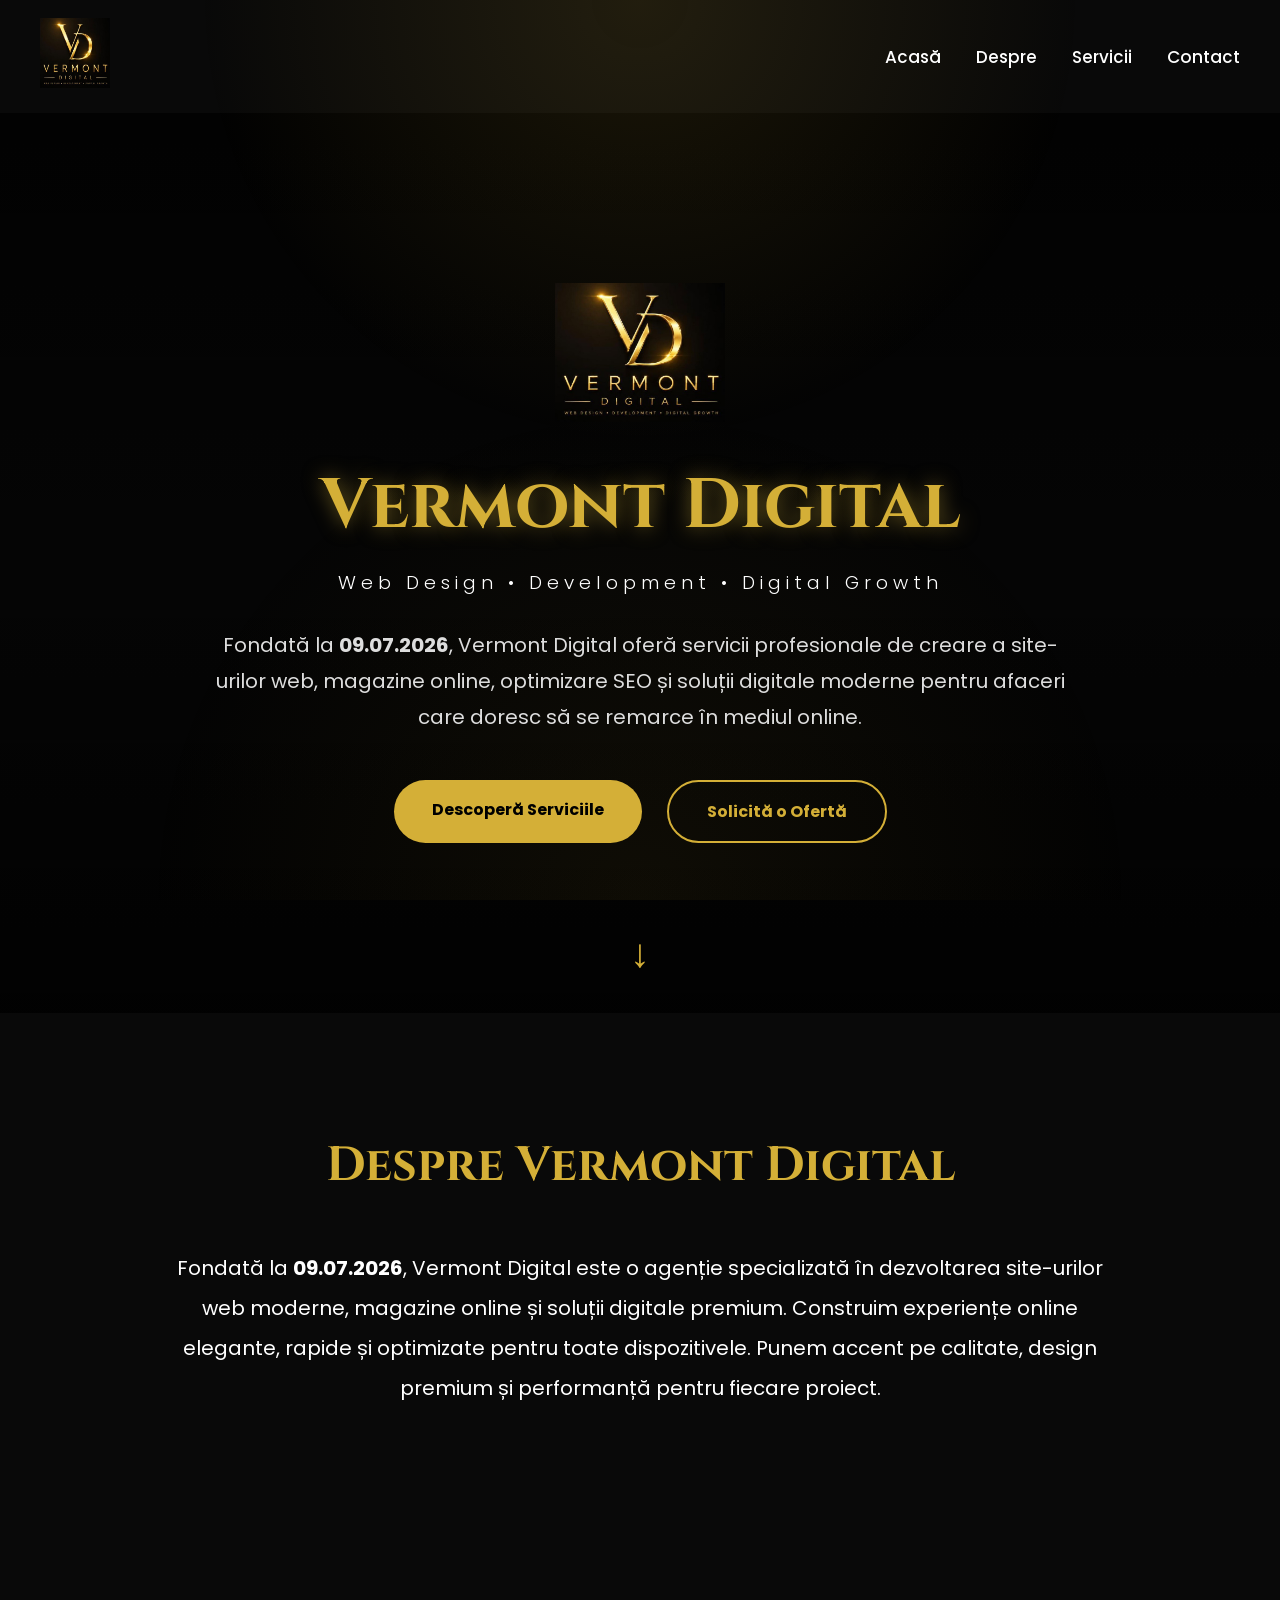
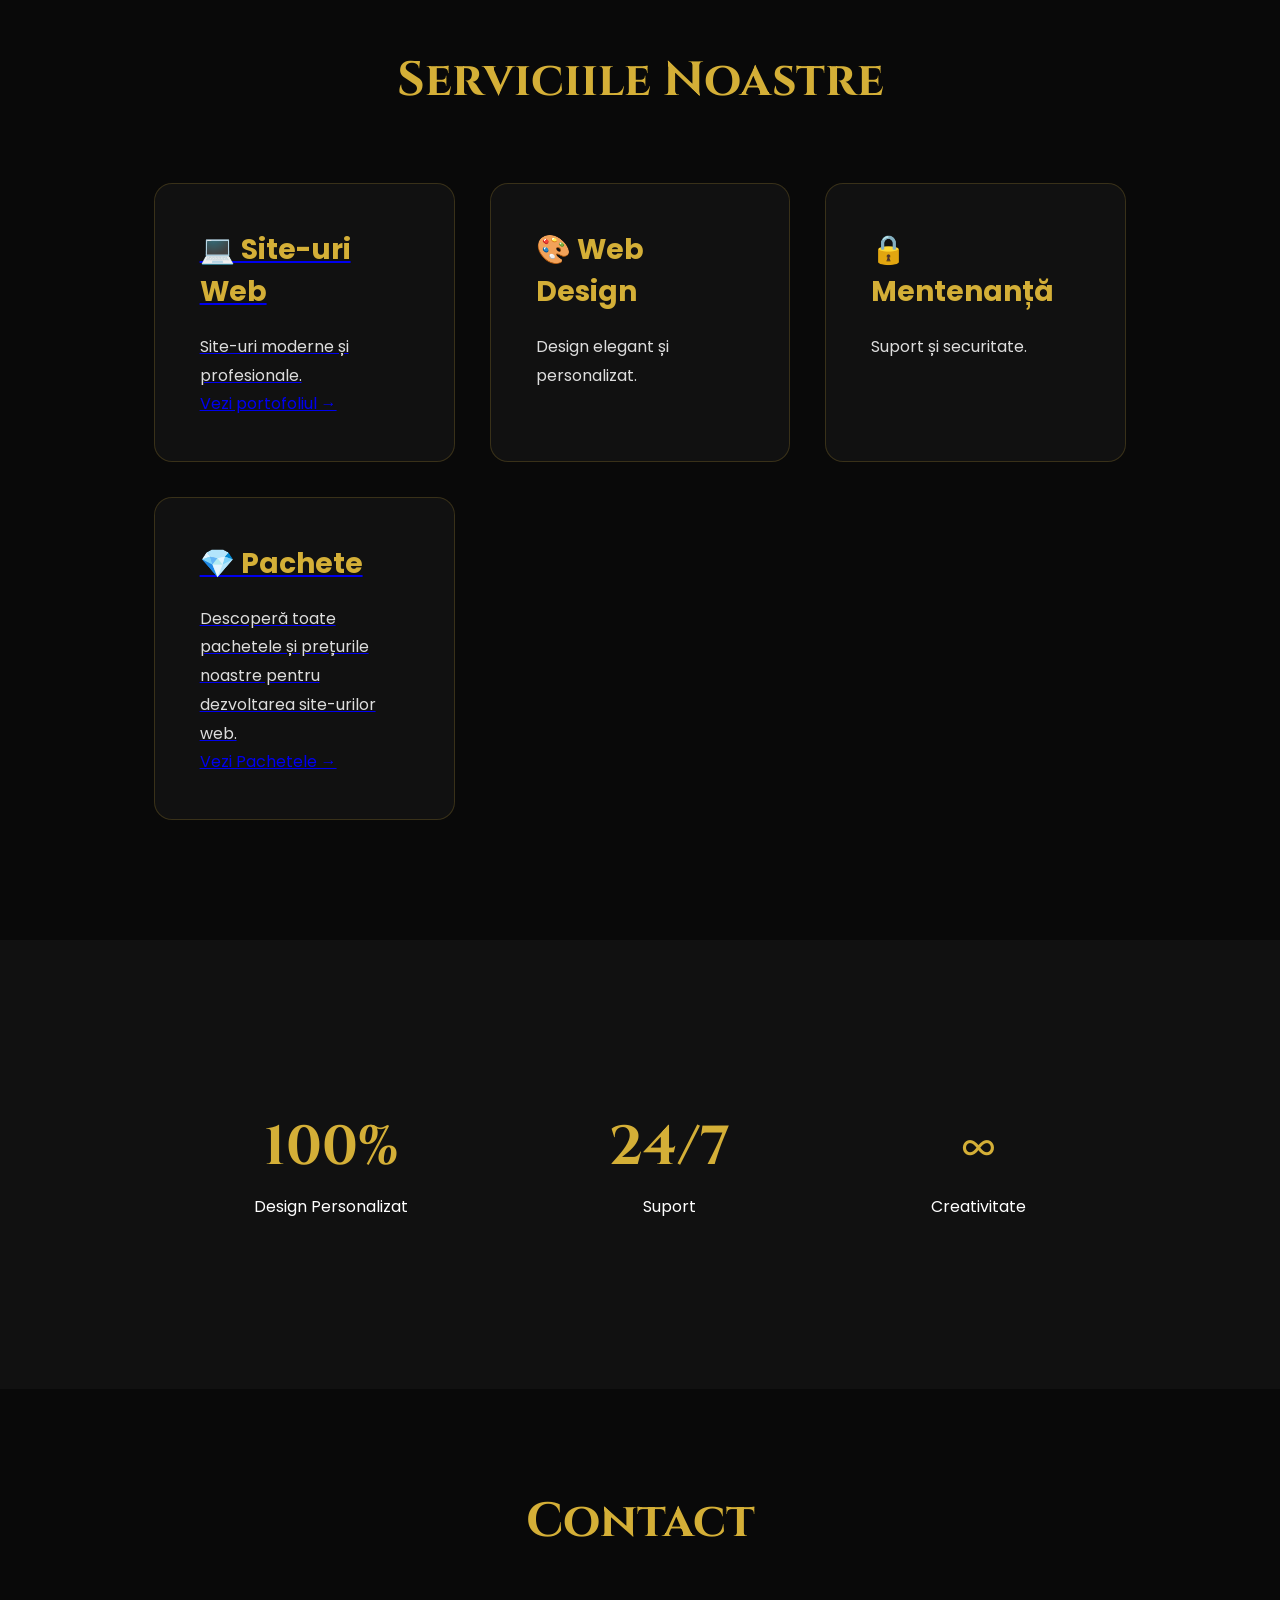
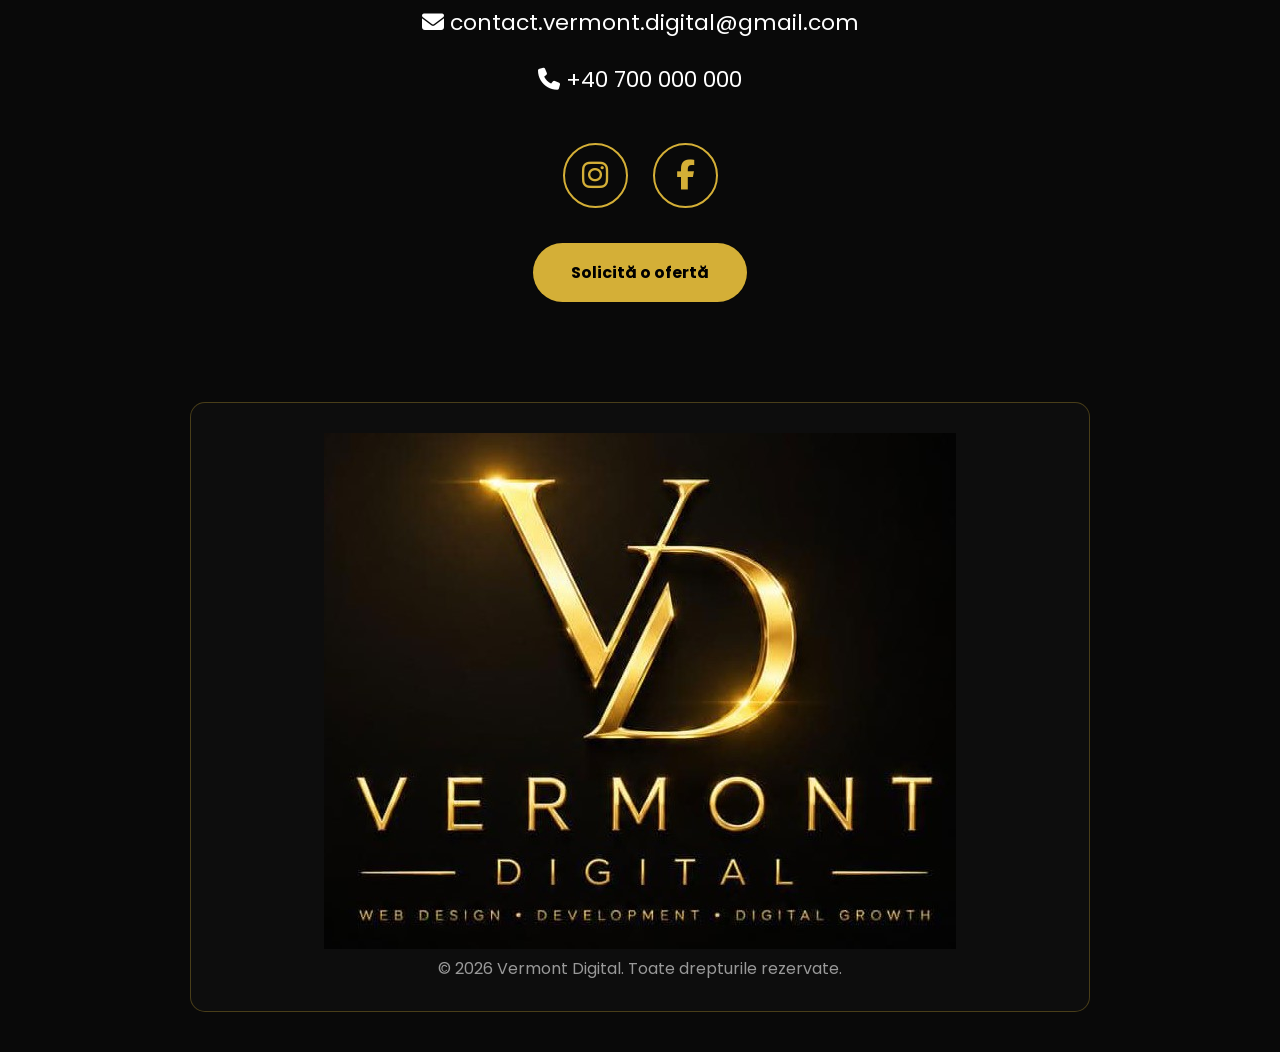
<file: index.html>
<!DOCTYPE html>
<html lang="ro">
<head>
    <meta charset="UTF-8">
   <meta name="viewport" content="width=device-width, initial-scale=1.0, maximum-scale=1.0, user-scalable=no">

    <title>Vermont Digital</title>

    <link rel="stylesheet" href="style.css">

    <link href="https://fonts.googleapis.com/css2?family=Cinzel:wght@400;700&family=Poppins:wght@300;400;500;600;700&display=swap" rel="stylesheet">

    <script src="https://unpkg.com/aos@2.3.4/dist/aos.js"></script>
    <link rel="stylesheet" href="https://unpkg.com/aos@2.3.4/dist/aos.css">
</head>

<body>

<div id="particles"></div>

<head>

<nav class="navbar">

        <a href="#home" class="logo">
            <img src="logo.png" alt="Vermont Digital">
        </a>

        <ul class="nav-links">

            <li><a href="#home">Acasă</a></li>
            <li><a href="#about">Despre</a></li>
            <li><a href="#services">Servicii</a></li>
            <li><a href="#contact">Contact</a></li>

        </ul>

    </nav>

    <meta charset="UTF-8">
    <meta name="viewport" content="width=device-width, initial-scale=1.0">

    <title>Vermont Digital</title>

    <link rel="stylesheet" href="style.css">

    <!-- Font Awesome -->
    <link rel="stylesheet" href="https://cdnjs.cloudflare.com/ajax/libs/font-awesome/6.5.2/css/all.min.css">

    <link href="https://fonts.googleapis.com/css2?family=Cinzel:wght@400;700&family=Poppins:wght@300;400;500;600;700&display=swap" rel="stylesheet">

    <script src="https://unpkg.com/aos@2.3.4/dist/aos.js"></script>
    <link rel="stylesheet" href="https://unpkg.com/aos@2.3.4/dist/aos.css">
</head>

<section id="home">

    <video autoplay muted loop playsinline id="bg-video">
        <source src="video.mp4" type="video/mp4">
    </video>

    <div class="overlay"></div>

    <div class="hero">

        <img src="logo.png" class="hero-logo" alt="Vermont Digital" data-aos="zoom-in">

        <h1 data-aos="fade-up">
            Vermont Digital
        </h1>

        <h3 data-aos="fade-up" data-aos-delay="200">
            Web Design • Development • Digital Growth
        </h3>

        <p data-aos="fade-up" data-aos-delay="400">
            Fondată la <strong>09.07.2026</strong>, Vermont Digital oferă servicii profesionale de creare a site-urilor web, magazine online, optimizare SEO și soluții digitale moderne pentru afaceri care doresc să se remarce în mediul online.
        </p>

        <div class="buttons">

            <a href="#services" class="btn">
                Descoperă Serviciile
            </a>

            <a href="#contact" class="btn2">
                Solicită o Ofertă
            </a>

        </div>

    </div>

    <div class="scroll-down">
        ↓
    </div>

</section>

<section id="about">

<div class="container">

<h2 data-aos="fade-up">
Despre Vermont Digital
</h2>

<p data-aos="fade-up">

Fondată la <strong>09.07.2026</strong>, Vermont Digital este o agenție specializată în dezvoltarea site-urilor web moderne, magazine online și soluții digitale premium.

Construim experiențe online elegante, rapide și optimizate pentru toate dispozitivele.

Punem accent pe calitate, design premium și performanță pentru fiecare proiect.

</p>

</div>

</section>

<section id="services">

<h2 data-aos="zoom-in">
Serviciile Noastre
</h2>

<div class="cards">

<a href="portofoliu.html" class="card-link">

<div class="card" data-aos="fade-up">

<h3>💻 Site-uri Web</h3>

<p>Site-uri moderne și profesionale.</p>

<span>Vezi portofoliul →</span>

</div>

</a>

<div class="card" data-aos="fade-up" data-aos-delay="400">
<h3>🎨 Web Design</h3>
<p>Design elegant și personalizat.</p>
</div>

<div class="card" data-aos="fade-up" data-aos-delay="500">
<h3>🔒 Mentenanță</h3>
<p>Suport și securitate.</p>
</div>

<a href="pachete.html" class="card-link">

    <div class="card" data-aos="fade-up" data-aos-delay="600">

        <h3>💎 Pachete</h3>

        <p>
            Descoperă toate pachetele și prețurile noastre pentru dezvoltarea site-urilor web.
        </p>

        <span>Vezi Pachetele →</span>

    </div>

</a>

</section>

<section class="stats">

    <div class="stat">
        <h2>100%</h2>
        <p>Design Personalizat</p>
    </div>

    <div class="stat">
        <h2>24/7</h2>
        <p>Suport</p>
    </div>

    <div class="stat">
        <h2>∞</h2>
        <p>Creativitate</p>
    </div>

</section>

<section id="contact">

    <h2>Contact</h2>

    <p><i class="fa-solid fa-envelope"></i> contact.vermont.digital@gmail.com</p>

    <p><i class="fa-solid fa-phone"></i> +40 700 000 000</p>

    <div class="social-icons">

        <a href="https://www.instagram.com/vermont_digital?igsh=ejN0bzk2dHYweHNy" target="_blank">
            <i class="fa-brands fa-instagram"></i>
        </a>

        <a href="https://www.facebook.com/share/18FpdU25qK/?mibextid=wwXIfr" target="_blank">
            <i class="fa-brands fa-facebook-f"></i>
        </a>

    </div>

    <a href="#" class="btn" onclick="openForm()">
    Solicită o ofertă
</a>

<!-- POPUP OFERTĂ -->

<div id="offerPopup" class="popup">

<div class="popup-content">

<span class="close" onclick="closeForm()">&times;</span>

<h2>💎 Cerere Ofertă</h2>

<form action="https://api.web3forms.com/submit" method="POST">

<input type="hidden" name="access_key" value="bb508c9a-2529-486e-9f59-6218f90ca793">

<input type="hidden" name="subject" value="Cerere nouă - Vermont Digital">

<input type="text" name="Nume și Prenume" placeholder="Nume și Prenume" required>

<input type="tel" name="Telefon" placeholder="Telefon" required>

<input type="email" name="Email" placeholder="Email" required>

<select name="Tip Site" required>

<option value="">Ce tip de site dorești?</option>

<option>Site de prezentare</option>

<option>Magazin Online</option>

<option>Restaurant</option>

<option>Cabinet Medical</option>

<option>Portofoliu</option>

<option>Altul</option>

</select>

<textarea name="Detalii" placeholder="Alte detalii despre proiect"></textarea>

<select name="Logo">

<option>Ai deja un logo?</option>

<option>Da</option>

<option>Nu</option>

</select>

<select name="Domeniu">

<option>Ai deja un domeniu și găzduire?</option>

<option>Da</option>

<option>Nu</option>

<option>Nu știu</option>

</select>

<input type="text" name="Culori" placeholder="Ce culori preferi?">

<input type="url" name="Exemple" placeholder="Link către site-uri care îți plac">

<textarea name="Alte informații" placeholder="Alte detalii..."></textarea>

<button type="submit" class="btn">
Trimite Cererea
</button>

</form>

</div>

</section>

<footer>

    <img src="logo.png" class="footer-logo" alt="Vermont Digital">

    <p>© 2026 Vermont Digital. Toate drepturile rezervate.</p>

</footer>

<script>
AOS.init({
    duration:1200,
    once:true
});
</script>

<script src="script.js"></script>

</body>
</html>
</file>
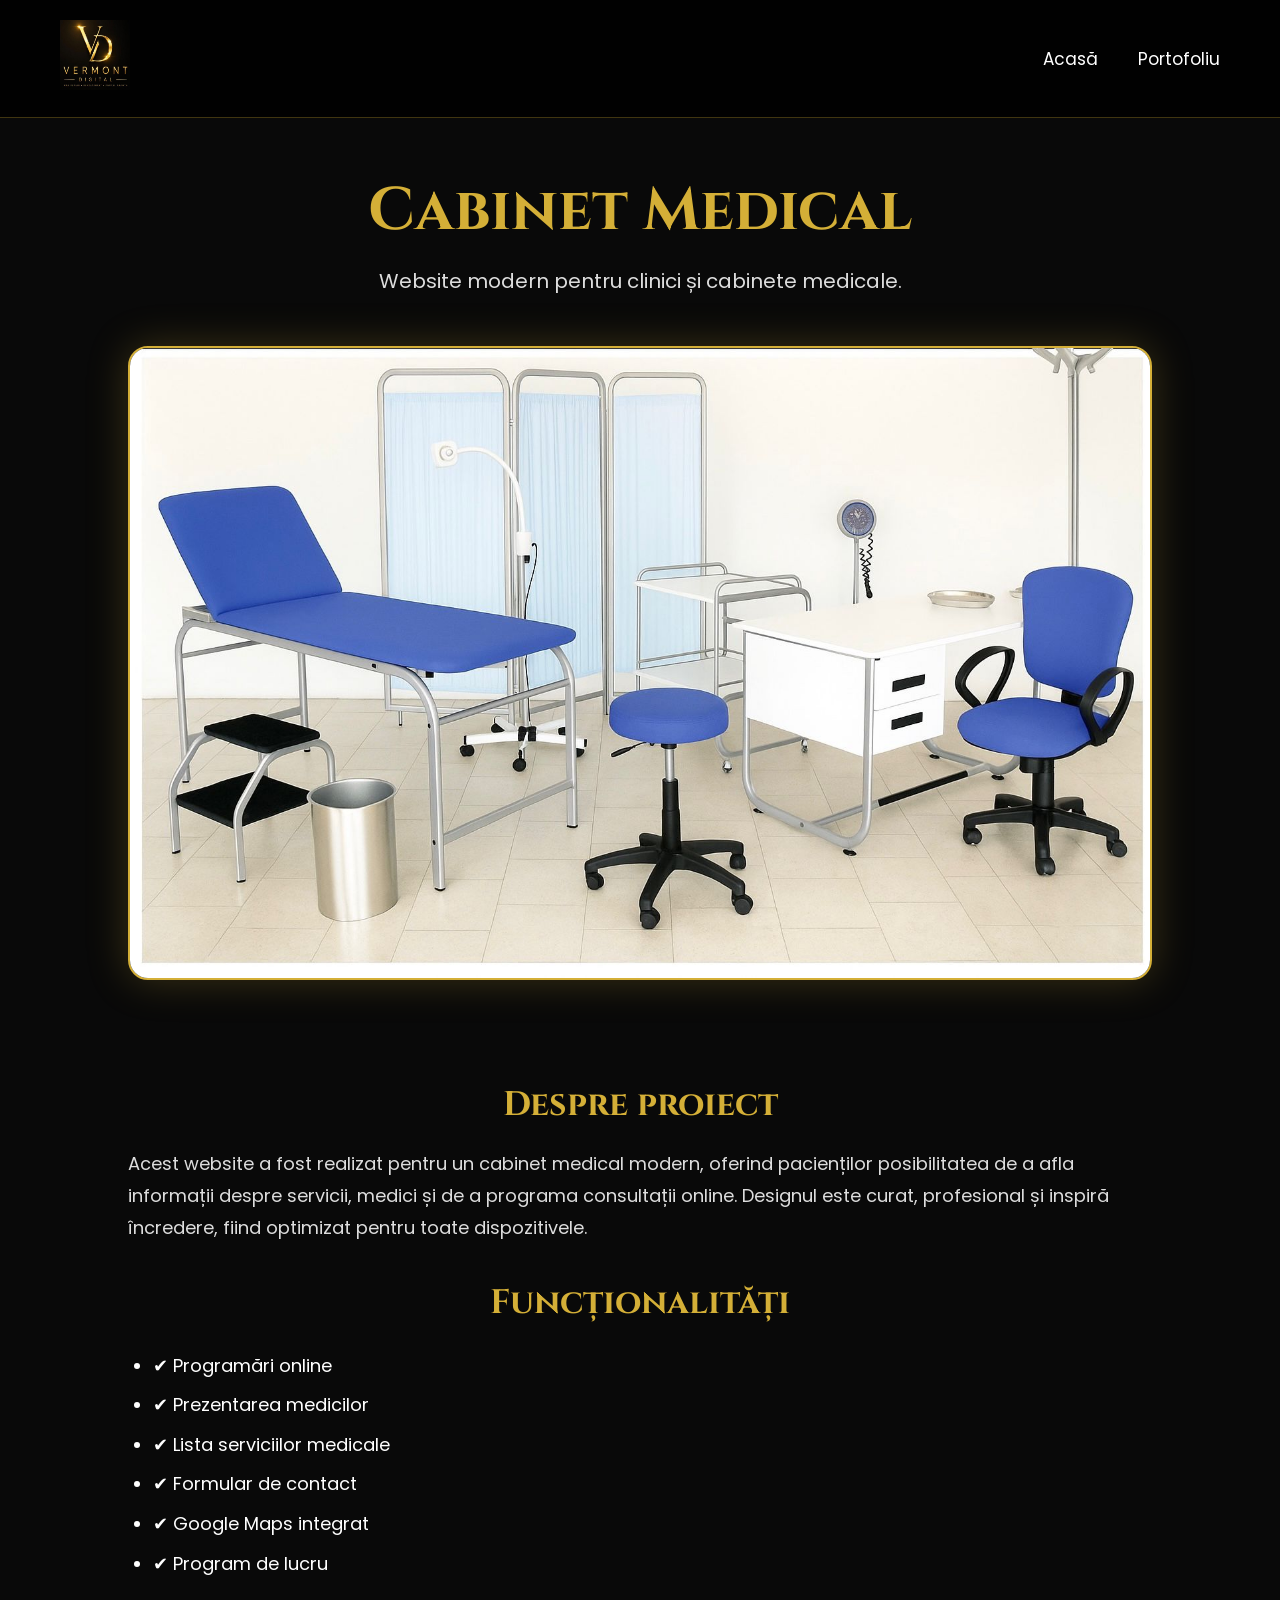
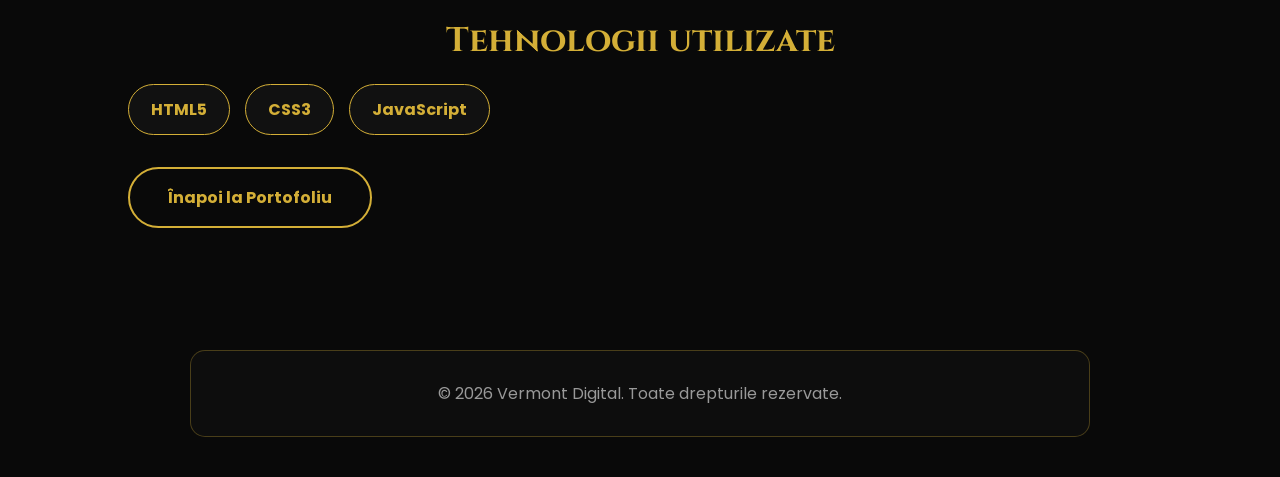
<file: cabinet-medical.html>
<!DOCTYPE html>
<html lang="ro">

<head>

<meta charset="UTF-8">
<meta name="viewport" content="width=device-width, initial-scale=1.0">

<title>Cabinet Medical | Vermont Digital</title>

<link rel="stylesheet" href="style.css">

<link href="https://fonts.googleapis.com/css2?family=Cinzel:wght@400;700&family=Poppins:wght@300;400;600&display=swap" rel="stylesheet">

</head>

<body>

<header>

<nav>

<div class="logo">
<img src="logo.png" alt="Logo">
</div>

<ul>
<li><a href="index.html">Acasă</a></li>
<li><a href="portofoliu.html">Portofoliu</a></li>
</ul>

</nav>

</header>

<section class="project-page">

<div class="project-container">

<h1>Cabinet Medical</h1>

<p class="subtitle">
Website modern pentru clinici și cabinete medicale.
</p>

<img src="site3.png" class="project-image" alt="Cabinet Medical">

<div class="project-info">

<h2>Despre proiect</h2>

<p>

Acest website a fost realizat pentru un cabinet medical modern, oferind pacienților posibilitatea de a afla informații despre servicii, medici și de a programa consultații online.

Designul este curat, profesional și inspiră încredere, fiind optimizat pentru toate dispozitivele.

</p>

<h2>Funcționalități</h2>

<ul>

<li>✔ Programări online</li>

<li>✔ Prezentarea medicilor</li>

<li>✔ Lista serviciilor medicale</li>

<li>✔ Formular de contact</li>

<li>✔ Google Maps integrat</li>

<li>✔ Program de lucru</li>

</ul>

<h2>Tehnologii utilizate</h2>

<div class="tech">

<span>HTML5</span>

<span>CSS3</span>

<span>JavaScript</span>

</div>

<br><br>

<a href="portofoliu.html" class="btn2">
Înapoi la Portofoliu
</a>

</div>

</div>

</section>

<footer>

<p>© 2026 Vermont Digital. Toate drepturile rezervate.</p>

</footer>

</body>

</html>
</file>
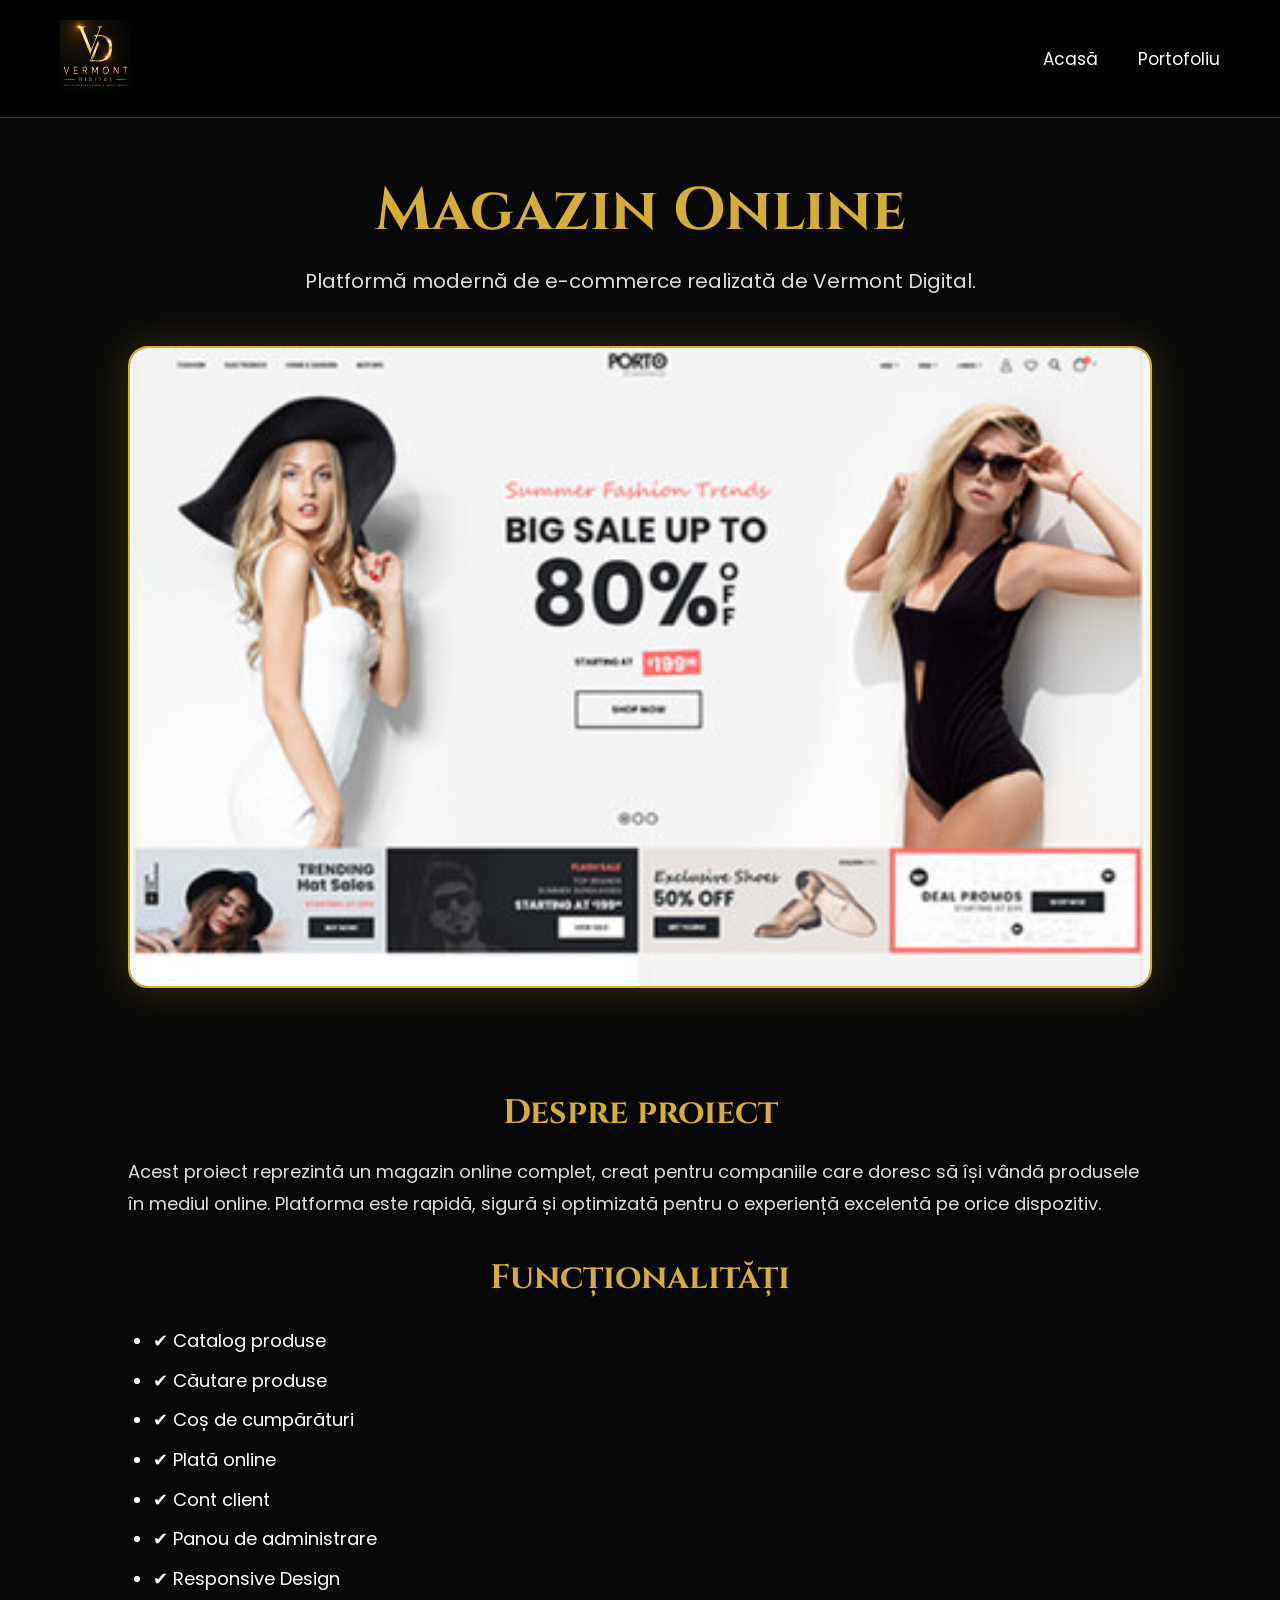
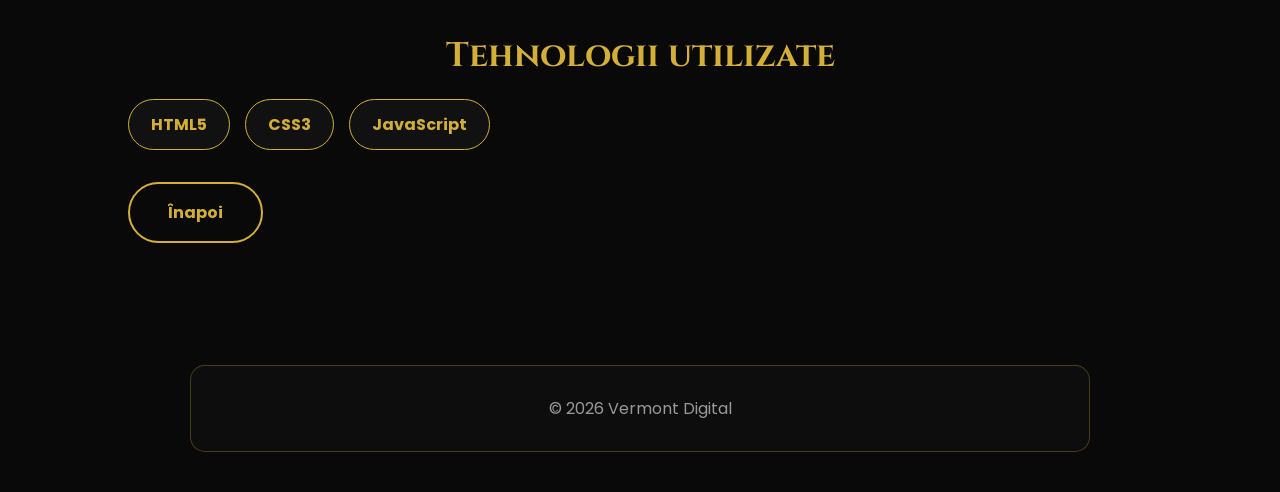
<file: magazin-online.html>
<!DOCTYPE html>
<html lang="ro">

<head>

<meta charset="UTF-8">
<meta name="viewport" content="width=device-width, initial-scale=1.0">

<title>Magazin Online | Vermont Digital</title>

<link rel="stylesheet" href="style.css">

<link href="https://fonts.googleapis.com/css2?family=Cinzel:wght@400;700&family=Poppins:wght@300;400;600&display=swap" rel="stylesheet">

</head>

<body>

<header>

<nav>

<div class="logo">
<img src="logo.png" alt="Logo">
</div>

<ul>
<li><a href="index.html">Acasă</a></li>
<li><a href="portofoliu.html">Portofoliu</a></li>
</ul>

</nav>

</header>

<section class="project-page">

<div class="project-container">

<h1>Magazin Online</h1>

<p class="subtitle">
Platformă modernă de e-commerce realizată de Vermont Digital.
</p>

<img src="site2.png" class="project-image">

<div class="project-info">

<h2>Despre proiect</h2>

<p>

Acest proiect reprezintă un magazin online complet, creat pentru companiile care doresc să își vândă produsele în mediul online.

Platforma este rapidă, sigură și optimizată pentru o experiență excelentă pe orice dispozitiv.

</p>

<h2>Funcționalități</h2>

<ul>

<li>✔ Catalog produse</li>

<li>✔ Căutare produse</li>

<li>✔ Coș de cumpărături</li>

<li>✔ Plată online</li>

<li>✔ Cont client</li>

<li>✔ Panou de administrare</li>

<li>✔ Responsive Design</li>

</ul>

<h2>Tehnologii utilizate</h2>

<div class="tech">

<span>HTML5</span>

<span>CSS3</span>

<span>JavaScript</span>

</div>

<br><br>
  
<a href="portofoliu.html" class="btn2">
Înapoi
</a>

</div>

</div>

</section>

<footer>

<p>© 2026 Vermont Digital</p>

</footer>

</body>

</html>
</file>
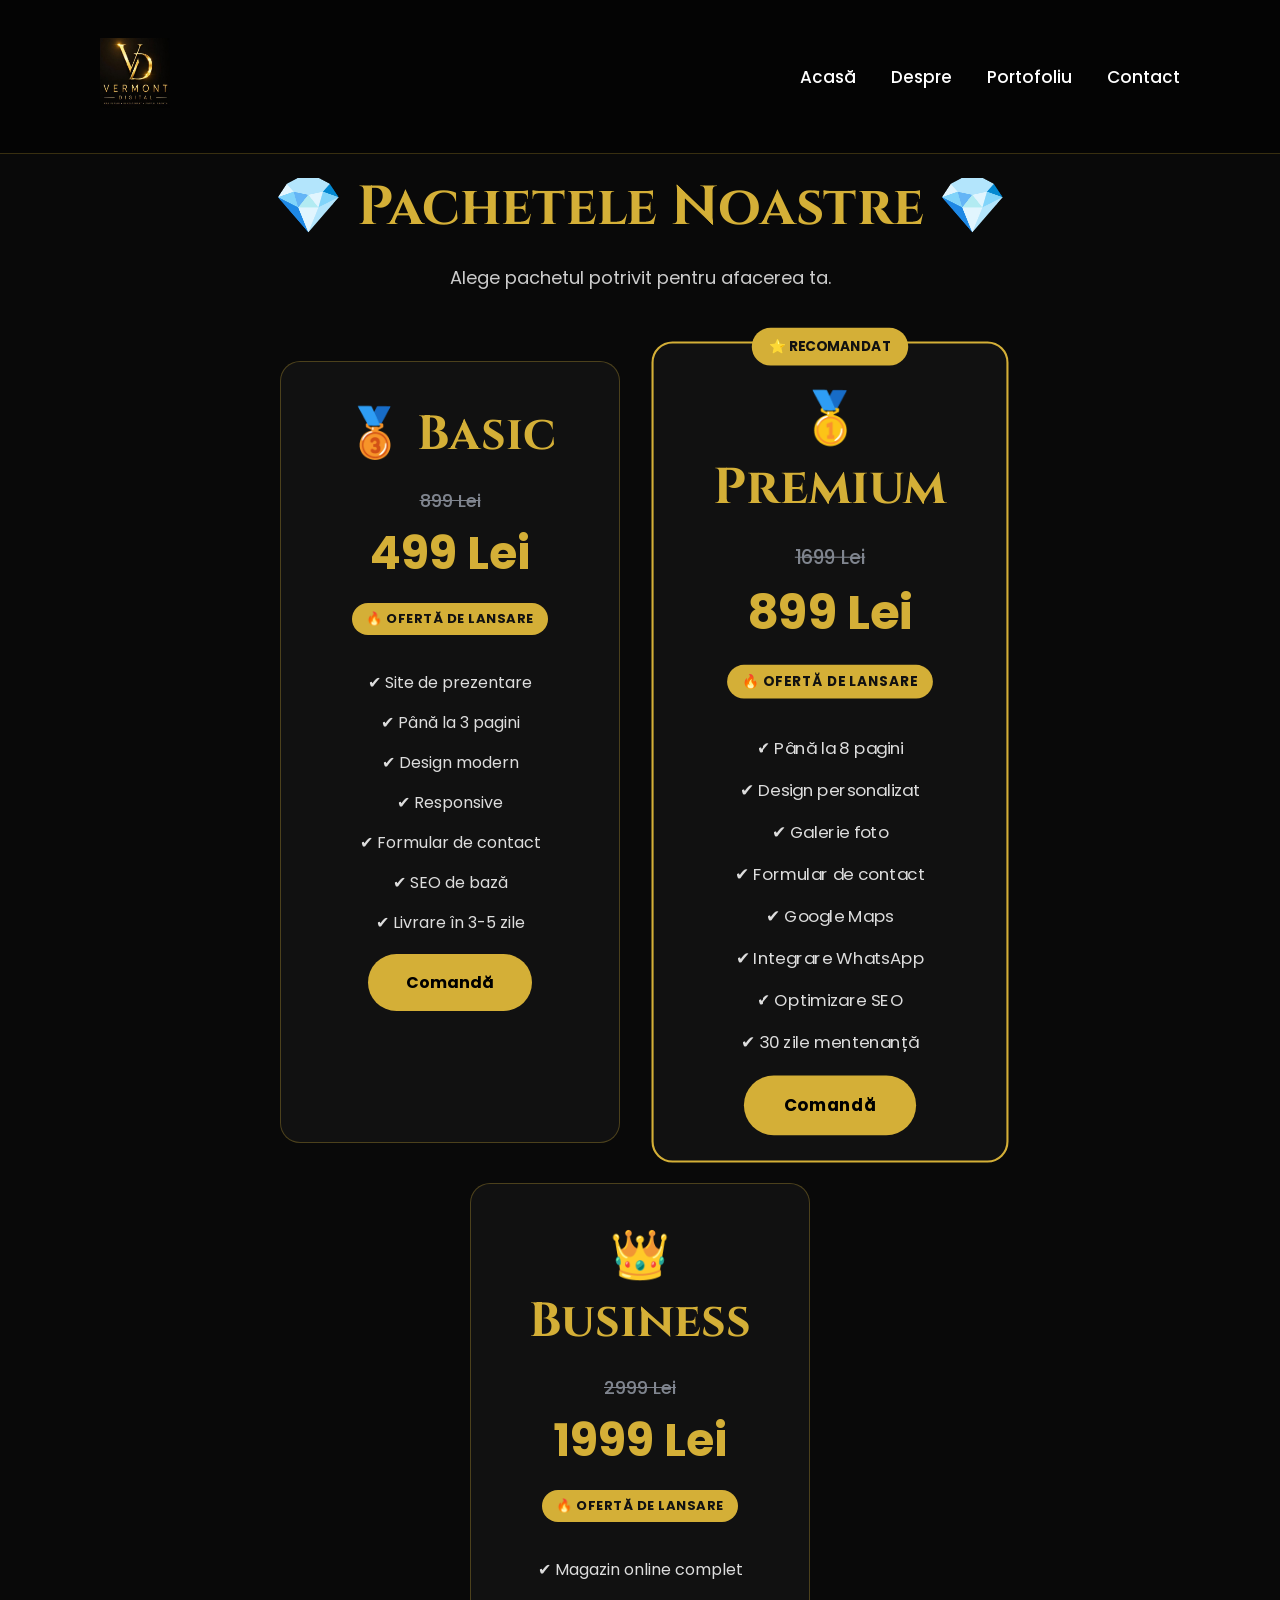
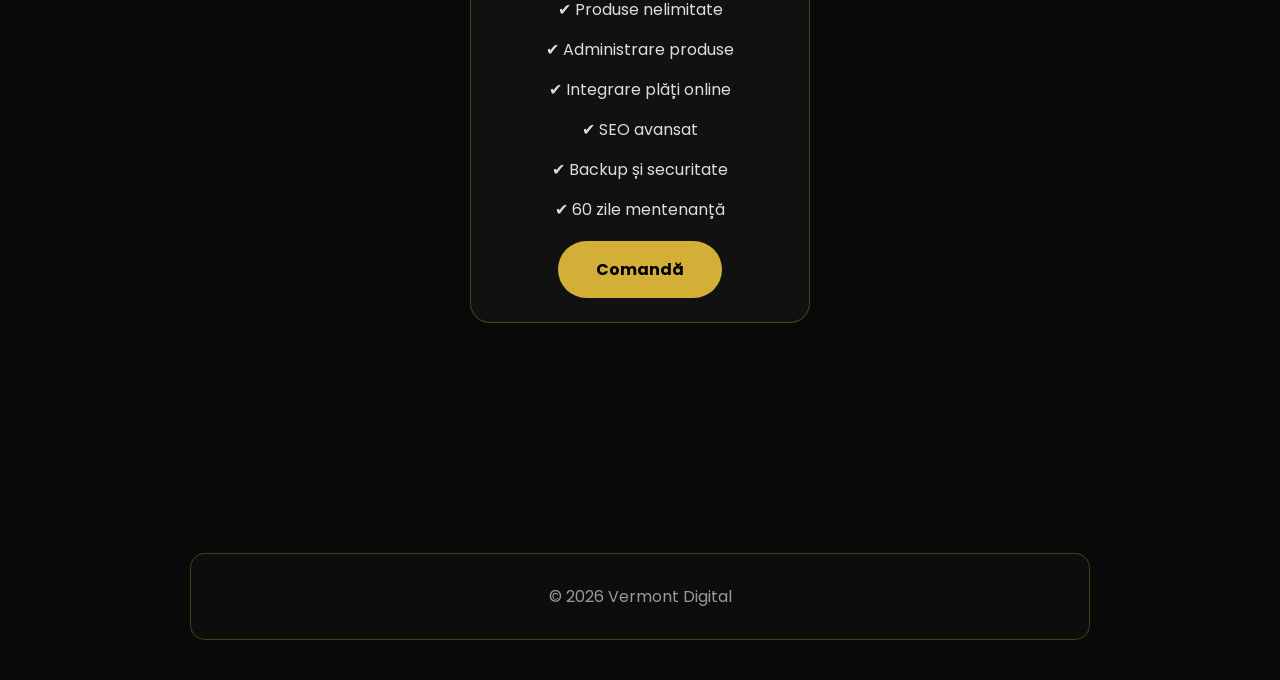
<file: pachete.html>
<!DOCTYPE html>
<html lang="ro">

<head>

<meta charset="UTF-8">
<meta name="viewport" content="width=device-width, initial-scale=1.0">

<title>Pachete | Vermont Digital</title>

<link rel="stylesheet" href="style.css">

<link rel="stylesheet" href="https://cdnjs.cloudflare.com/ajax/libs/font-awesome/6.5.2/css/all.min.css">

<link href="https://fonts.googleapis.com/css2?family=Cinzel:wght@700&family=Poppins:wght@300;400;500;600;700&display=swap" rel="stylesheet">

</head>

<body>

<header class="header">

<nav class="navbar">

<a href="index.html" class="logo">
<img src="logo.png" alt="Logo">
</a>

<ul class="nav-links">

<li><a href="index.html">Acasă</a></li>
<li><a href="index.html#about">Despre</a></li>
<li><a href="portofoliu.html">Portofoliu</a></li>
<li><a href="index.html#contact">Contact</a></li>

</ul>

</nav>

</header>

<section class="pricing">

<h1>💎 Pachetele Noastre 💎</h1>

<p>
Alege pachetul potrivit pentru afacerea ta.
</p>

<div class="pricing-cards">

<!-- BASIC -->
<div class="price-card">

<h2>🥉 Basic</h2>

<div class="price">
    <span class="old-price">899 Lei</span>
    <h3>499 Lei</h3>
</div>

<span class="launch">🔥 Ofertă de lansare</span>

<ul>

<li>✔ Site de prezentare</li>
<li>✔ Până la 3 pagini</li>
<li>✔ Design modern</li>
<li>✔ Responsive</li>
<li>✔ Formular de contact</li>
<li>✔ SEO de bază</li>
<li>✔ Livrare în 3-5 zile</li>

</ul>

<a href="https://docs.google.com/forms/d/e/1FAIpQLScClUe7NALMuUbrIyjO5OIdaR75dnfdYv47Y9BZOAc4WFvwzA/viewform?usp=publish-editor"
class="btn"
target="_blank">

Comandă

</a>

</div>

<!-- PREMIUM -->
<div class="price-card premium">

<span class="best">⭐ RECOMANDAT</span>

<h2>🥇 Premium</h2>

<div class="price">
    <span class="old-price">1699 Lei</span>
    <h3>899 Lei</h3>
</div>

<span class="launch">🔥 Ofertă de lansare</span>

<ul>

<li>✔ Până la 8 pagini</li>
<li>✔ Design personalizat</li>
<li>✔ Galerie foto</li>
<li>✔ Formular de contact</li>
<li>✔ Google Maps</li>
<li>✔ Integrare WhatsApp</li>
<li>✔ Optimizare SEO</li>
<li>✔ 30 zile mentenanță</li>

</ul>

<a href="https://docs.google.com/forms/d/e/1FAIpQLScClUe7NALMuUbrIyjO5OIdaR75dnfdYv47Y9BZOAc4WFvwzA/viewform?usp=publish-editor"
class="btn"
target="_blank">

Comandă

</a>

</div>

<!-- BUSINESS -->
<div class="price-card">

<h2>👑 Business</h2>

<div class="price">
    <span class="old-price">2999 Lei</span>
    <h3>1999 Lei</h3>
</div>

<span class="launch">🔥 Ofertă de lansare</span>

<ul>

<li>✔ Magazin online complet</li>
<li>✔ Produse nelimitate</li>
<li>✔ Administrare produse</li>
<li>✔ Integrare plăți online</li>
<li>✔ SEO avansat</li>
<li>✔ Backup și securitate</li>
<li>✔ 60 zile mentenanță</li>

</ul>

<a href="https://docs.google.com/forms/d/e/1FAIpQLScClUe7NALMuUbrIyjO5OIdaR75dnfdYv47Y9BZOAc4WFvwzA/viewform?usp=publish-editor"
class="btn"
target="_blank">

Comandă

</a>

</div>

</div>

</section>

<footer>

<p>© 2026 Vermont Digital</p>

</footer>

</body>

</html>
</file>
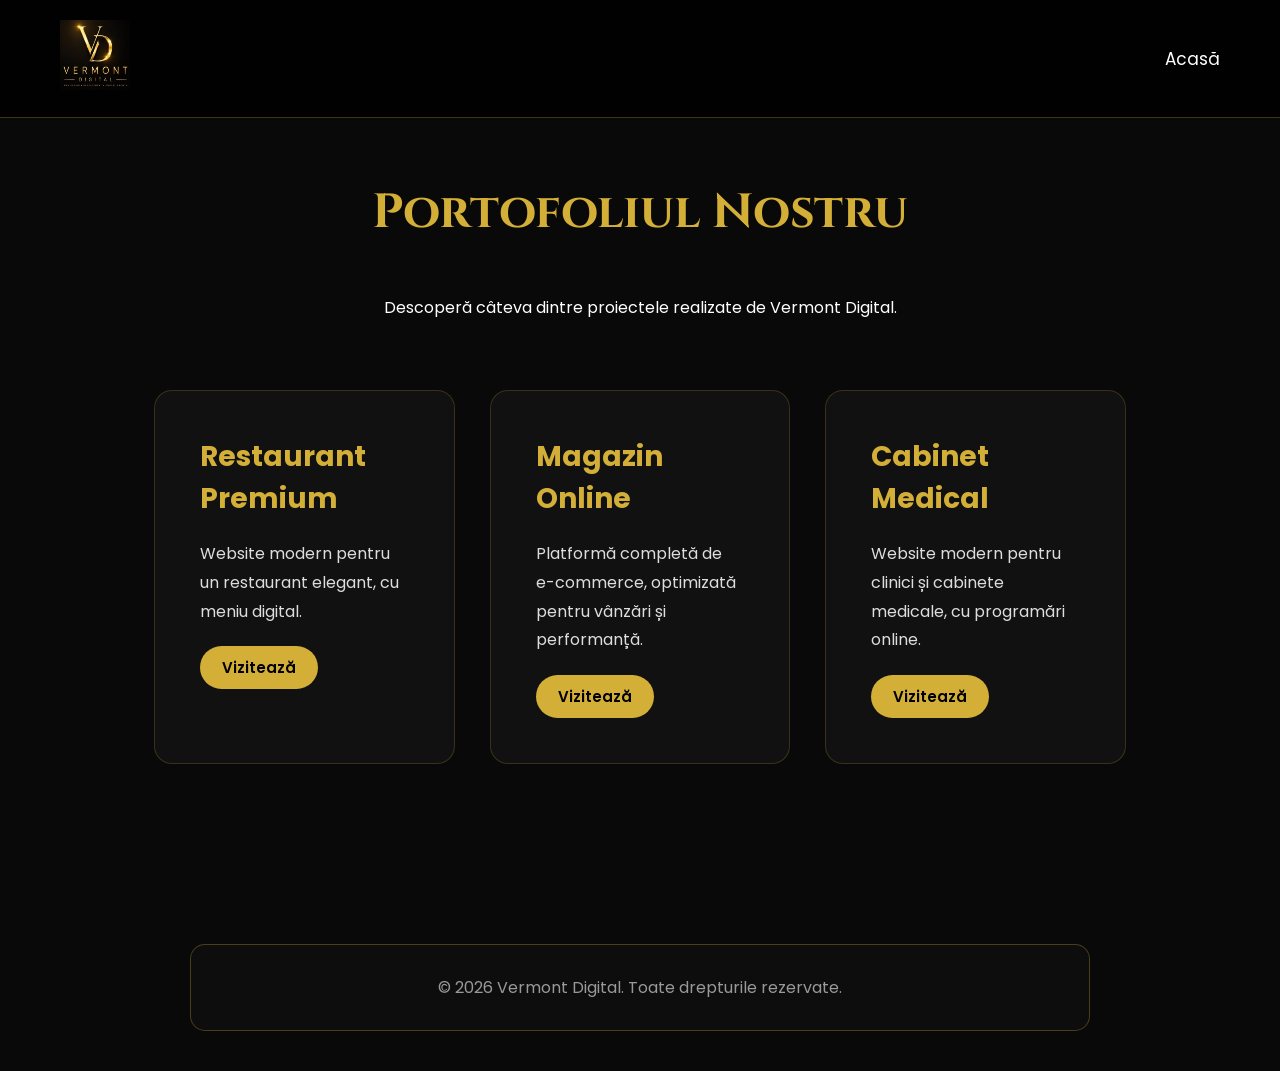
<file: portofoliu.html>
<!DOCTYPE html>
<html lang="ro">

<head>

<meta charset="UTF-8">
<meta name="viewport" content="width=device-width, initial-scale=1.0">

<title>Portofoliu | Vermont Digital</title>

<link rel="stylesheet" href="style.css">

<link href="https://fonts.googleapis.com/css2?family=Cinzel:wght@400;700&family=Poppins:wght@300;400;500;600;700&display=swap" rel="stylesheet">

</head>

<body>

<header>

<nav>

<div class="logo">
<img src="logo.png" alt="Vermont Digital">
</div>

<ul>
<li><a href="index.html">Acasă</a></li>
</ul>

</nav>

</header>

<section style="padding-top:180px;">

<h2>Portofoliul Nostru</h2>

<p style="text-align:center;margin-bottom:70px;">
Descoperă câteva dintre proiectele realizate de Vermont Digital.
</p>

<div class="cards">

    <!-- Restaurant -->

    <div class="card">

        <h3> Restaurant Premium</h3>

        <p>
            Website modern pentru un restaurant elegant, cu meniu digital.
        </p>

        <a href="restaurant-premium.html" class="portfolio-btn">
    Vizitează
</a>

    </div>

    <!-- Magazin Online -->

    <div class="card">

        <h3> Magazin Online</h3>

        <p>
            Platformă completă de e-commerce, optimizată pentru vânzări și performanță.
        </p>

        <a href="magazin-online.html" class="portfolio-btn">
Vizitează
</a>

    </div>

    <!-- Cabinet Medical -->

    <div class="card">
 

        <h3> Cabinet Medical</h3>

        <p>
            Website modern pentru clinici și cabinete medicale, cu programări online.
        </p>

        <a href="cabinet-medical.html" class="portfolio-btn">
    Vizitează
</a>

    </div>

</div>

</section>

<footer>

<p>© 2026 Vermont Digital. Toate drepturile rezervate.</p>

</footer>

</body>

</html>
</file>
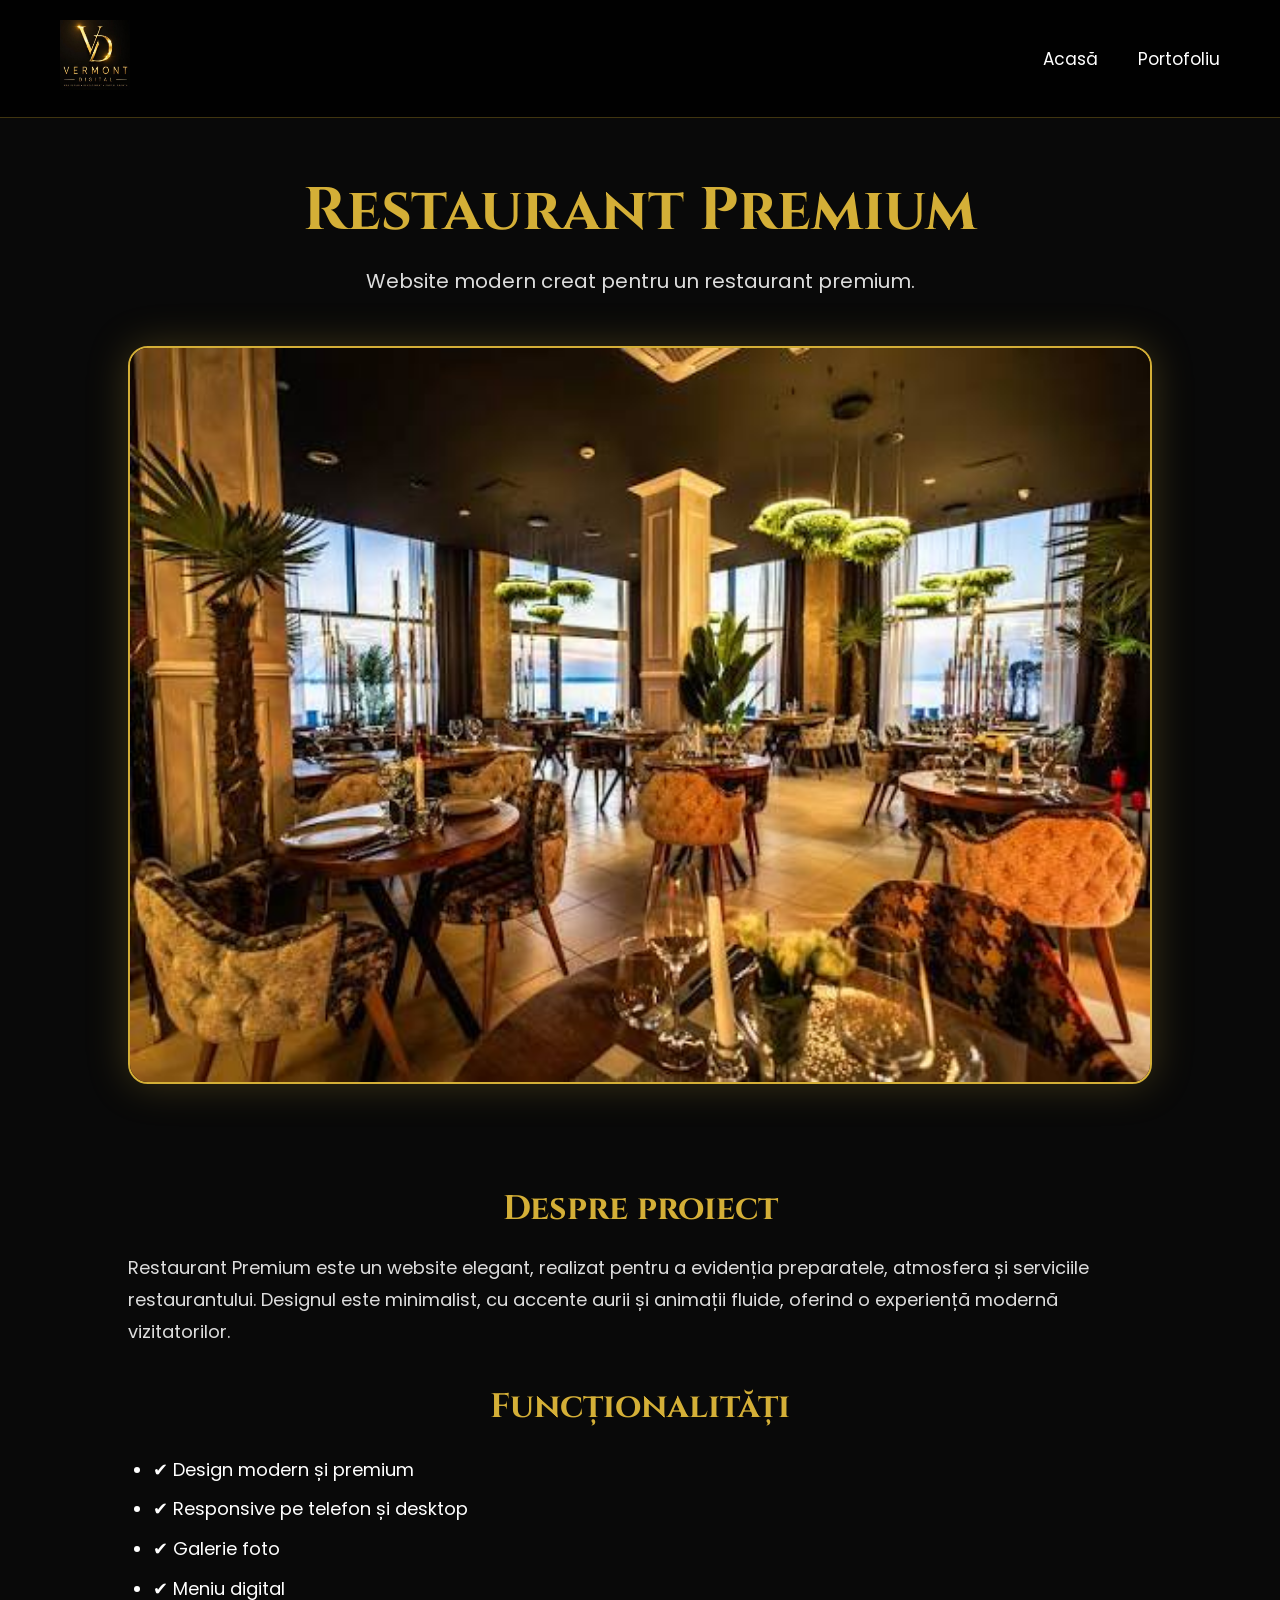
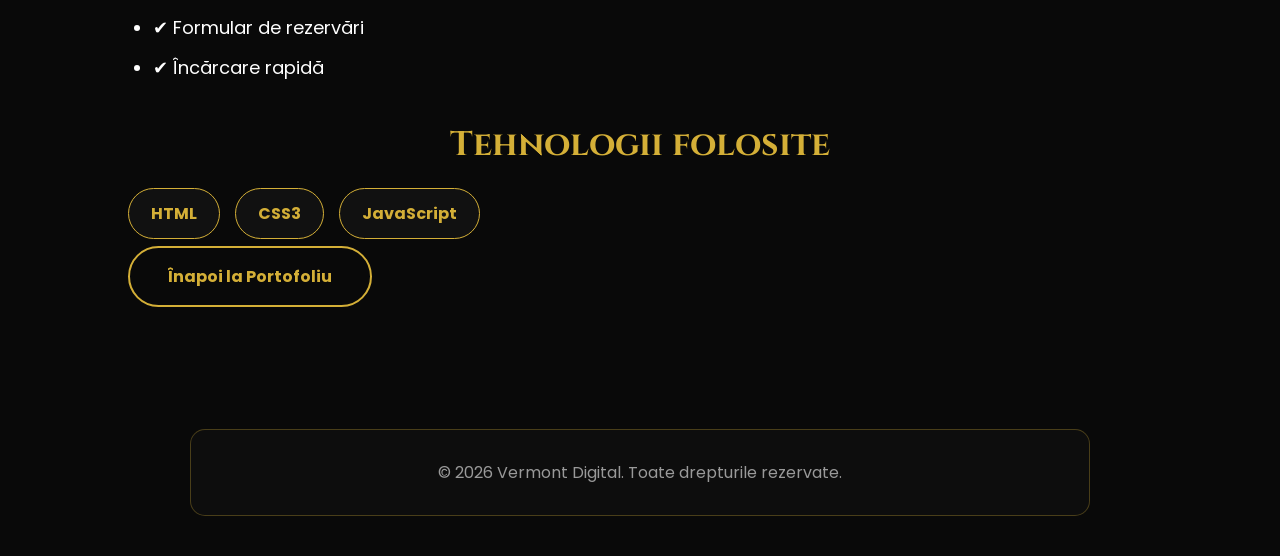
<file: restaurant-premium.html>
<!DOCTYPE html>
<html lang="ro">

<head>

<meta charset="UTF-8">
<meta name="viewport" content="width=device-width, initial-scale=1.0">

<title>Restaurant Premium | Vermont Digital</title>

<link rel="stylesheet" href="style.css">

<link href="https://fonts.googleapis.com/css2?family=Cinzel:wght@400;700&family=Poppins:wght@300;400;500;600;700&display=swap" rel="stylesheet">

</head>

<body>

<header>

<nav>

<div class="logo">
<img src="logo.png" alt="Logo">
</div>

<ul>

<li><a href="index.html">Acasă</a></li>
<li><a href="portofoliu.html">Portofoliu</a></li>

</ul>

</nav>

</header>

<section class="project-page">

<div class="project-container">

<h1>Restaurant Premium</h1>

<p class="subtitle">
Website modern creat pentru un restaurant premium.
</p>

<img src="site1.png" class="project-image">

<div class="project-info">

<h2>Despre proiect</h2>

<p>

Restaurant Premium este un website elegant, realizat pentru a evidenția preparatele, atmosfera și serviciile restaurantului.

Designul este minimalist, cu accente aurii și animații fluide, oferind o experiență modernă vizitatorilor.

</p>

<h2>Funcționalități</h2>

<ul>

<li>✔ Design modern și premium</li>

<li>✔ Responsive pe telefon și desktop</li>

<li>✔ Galerie foto</li>

<li>✔ Meniu digital</li>

<li>✔ Formular de rezervări</li>

<li>✔ Încărcare rapidă</li>

</ul>

<h2>Tehnologii folosite</h2>

<div class="tech">

<span>HTML</span>

<span>CSS3</span>

<span>JavaScript</span>

</div>

<br>

<a href="portofoliu.html" class="btn2">
Înapoi la Portofoliu
</a>

</div>

</div>

</section>

<footer>

<p>© 2026 Vermont Digital. Toate drepturile rezervate.</p>

</footer>

</body>

</html>
</file>
<file: style.css>
*{
margin:0;
padding:0;
box-sizing:border-box;
scroll-behavior:smooth;
}

body{
background:#090909;
font-family:Poppins,sans-serif;
color:white;
overflow-x:hidden;
}

#particles{
position:fixed;
width:100%;
height:100%;
background:
radial-gradient(circle at top,#d4af3720 0%,transparent 40%),
radial-gradient(circle at bottom,#d4af3710 0%,transparent 45%);
z-index:-1;
}

header{
position:fixed;
width:100%;
top:0;
left:0;
background:rgba(0,0,0,.85);
backdrop-filter:blur(15px);
padding:20px 60px;
z-index:999;
border-bottom:1px solid rgba(212,175,55,.3);
}

nav{
display:flex;
justify-content:space-between;
align-items:center;
}

.logo img{
height:70px;
transition:.4s;
}

.logo img:hover{
transform:scale(1.08);
}

nav ul{
display:flex;
gap:40px;
list-style:none;
}

nav ul li a{
text-decoration:none;
color:white;
font-size:17px;
transition:.3s;
position:relative;
}

nav ul li a:hover{
color:#D4AF37;
}

nav ul li a::after{
content:'';
position:absolute;
left:0;
bottom:-8px;
width:0;
height:2px;
background:#D4AF37;
transition:.4s;
}

nav ul li a:hover::after{
width:100%;
}

#home{
height:100vh;
display:flex;
justify-content:center;
align-items:center;
text-align:center;
padding:30px;
}

.hero h1{
font-family:Cinzel;
font-size:65px;
color:#D4AF37;
margin-bottom:30px;
text-shadow:0 0 25px rgba(212,175,55,.5);
}

.hero p{
font-size:22px;
max-width:850px;
margin:auto;
line-height:1.8;
color:#ddd;
}

.buttons{
margin-top:45px;
display:flex;
justify-content:center;
gap:25px;
flex-wrap:wrap;
}

.btn,.btn2{
padding:17px 38px;
text-decoration:none;
border-radius:50px;
font-weight:bold;
transition:.4s;
}

.btn{
background:#D4AF37;
color:black;
}

.btn:hover{
transform:translateY(-5px);
box-shadow:0 0 30px gold;
}

.btn2{
border:2px solid #D4AF37;
color:#D4AF37;
}

.btn2:hover{
background:#D4AF37;
color:black;
}

section{
padding:120px 12%;
}

h2{
font-family:Cinzel;
font-size:48px;
text-align:center;
margin-bottom:50px;
color:#D4AF37;
}

#about p{
font-size:20px;
text-align:center;
max-width:1000px;
margin:auto;
line-height:2;
}

.cards{
display:grid;
grid-template-columns:repeat(auto-fit,minmax(280px,1fr));
gap:35px;
margin-top:70px;
}

.card{
background:#111;
padding:45px;
border-radius:18px;
border:1px solid rgba(212,175,55,.2);
transition:.4s;
}

.card:hover{
transform:translateY(-15px);
border-color:#D4AF37;
box-shadow:0 0 35px rgba(212,175,55,.35);
}

.card h3{
color:#D4AF37;
font-size:28px;
margin-bottom:20px;
}

.card p{
color:#ddd;
line-height:1.8;
}

.stats{
display:flex;
justify-content:space-around;
flex-wrap:wrap;
background:#111;
}

.stat{
text-align:center;
padding:50px;
}

.stat h2{
font-size:55px;
color:#D4AF37;
margin-bottom:10px;
}

#contact{
text-align:center;
}

#contact p{
font-size:22px;
margin:20px;
}

footer{
background:black;
padding:40px;
text-align:center;
color:#999;
border-top:1px solid rgba(212,175,55,.3);
}

::-webkit-scrollbar{
width:10px;
}

::-webkit-scrollbar-track{
background:black;
}

::-webkit-scrollbar-thumb{
background:#D4AF37;
border-radius:30px;
}

@media(max-width:900px){

.hero h1{
font-size:42px;
}

.hero p{
font-size:18px;
}

nav{
flex-direction:column;
gap:20px;
}

nav ul{
flex-wrap:wrap;
justify-content:center;
}

h2{
font-size:36px;
}

}

#home{
    position:relative;
    height:100vh;
    overflow:hidden;
    display:flex;
    justify-content:center;
    align-items:center;
    text-align:center;
}

#bg-video{
    position:absolute;
    top:50%;
    left:50%;
    width:100%;
    height:100%;
    object-fit:cover;
    transform:translate(-50%,-50%);
    z-index:-3;
}

.overlay{
    position:absolute;
    width:100%;
    height:100%;
    background:linear-gradient(
        rgba(0,0,0,.80),
        rgba(0,0,0,.45),
        rgba(0,0,0,.85)
    );
    z-index:-2;
}

.hero{
    max-width:900px;
    padding:20px;
}

.hero-logo{
    width:170px;
    margin-bottom:30px;
    animation:float 4s ease-in-out infinite;
}

.hero h1{
    font-size:70px;
    color:#D4AF37;
    font-family:Cinzel;
    margin-bottom:15px;
    text-shadow:0 0 20px rgba(212,175,55,.5);
}

.hero h3{
    color:white;
    letter-spacing:5px;
    margin-bottom:30px;
    font-weight:300;
}

.hero p{
    font-size:20px;
    line-height:1.8;
    color:#ddd;
}

@keyframes float{

0%{
transform:translateY(0px);
}

50%{
transform:translateY(-12px);
}

100%{
transform:translateY(0px);
}

}

.scroll-down{
position:absolute;
bottom:30px;
left:50%;
transform:translateX(-50%);
font-size:40px;
color:#D4AF37;
animation:bounce 2s infinite;
}

@keyframes bounce{

0%,100%{
transform:translate(-50%,0);
}

50%{
transform:translate(-50%,15px);
}

}

.project-page{

padding:170px 10% 80px;

}

.project-container{

max-width:1100px;

margin:auto;

}

.project-container h1{

font-family:Cinzel;

font-size:60px;

color:#D4AF37;

text-align:center;

margin-bottom:15px;

}

.subtitle{

text-align:center;

font-size:20px;

color:#ddd;

margin-bottom:50px;

}

.project-image{

width:100%;

border-radius:20px;

border:2px solid #D4AF37;

box-shadow:0 0 40px rgba(212,175,55,.25);

margin-bottom:60px;

}

.project-info h2{

color:#D4AF37;

margin:35px 0 20px;

font-size:34px;

}

.project-info p{

line-height:1.8;

font-size:18px;

color:#ddd;

}

.project-info ul{

margin-left:25px;

line-height:2.2;

font-size:18px;

}

.tech{

display:flex;

gap:15px;

flex-wrap:wrap;

margin-top:20px;

}

.tech span{

background:#111;

padding:12px 22px;

border:1px solid #D4AF37;

border-radius:40px;

color:#D4AF37;

font-weight:bold;

transition:.3s;

}

.tech span:hover{

background:#D4AF37;

color:black;

}

.portfolio-btn{
    display:inline-block;
    margin-top:20px;
    padding:10px 22px;
    background:#D4AF37;
    color:#000;
    text-decoration:none;
    font-size:15px;
    font-weight:600;
    border-radius:30px;
    transition:0.3s;
}

.portfolio-btn:hover{
    background:#f0c85a;
    transform:translateY(-3px);
    box-shadow:0 0 15px rgba(212,175,55,.5);
}

#contact{
    display:flex;
    flex-direction:column;
    align-items:center;
    justify-content:center;
    text-align:center;
    padding:100px 20px 40px;
}

#contact h2{
    margin-bottom:40px;
}

#contact p{
    font-size:22px;
    margin:12px 0;
}

.social-icons{
    display:flex;
    gap:25px;
    margin:35px 0;
}

.social-icons a{
    width:65px;
    height:65px;
    display:flex;
    justify-content:center;
    align-items:center;
    border:2px solid #D4AF37;
    border-radius:50%;
    color:#D4AF37;
    font-size:30px;
    text-decoration:none;
    transition:.3s;
}

.social-icons a:hover{
    background:#D4AF37;
    color:#000;
    transform:translateY(-6px);
    box-shadow:0 0 20px rgba(212,175,55,.5);
}

footer{
    width:100%;
    max-width:900px;
    margin:60px auto 40px;
    padding:30px;
    text-align:center;
    border:1px solid rgba(212,175,55,.3);
    border-radius:15px;
    background:#0d0d0d;
}

footer p{
    color:#999;
    margin:0;
}

/* ===== HEADER ===== */

.header{
    position:fixed;
    top:0;
    left:0;
    width:100%;
    z-index:1000;
    background:rgba(0,0,0,.45);
    backdrop-filter:blur(15px);
    border-bottom:1px solid rgba(212,175,55,.25);
}

.navbar{
    max-width:1400px;
    margin:auto;
    padding:18px 40px;
    display:flex;
    justify-content:space-between;
    align-items:center;
}

.logo img{
    width:70px;
    transition:.3s;
}

.logo img:hover{
    transform:scale(1.08) rotate(3deg);
}

.nav-links{
    display:flex;
    list-style:none;
    gap:35px;
}

.nav-links li{
    list-style:none;
}

.nav-links a{
    color:white;
    text-decoration:none;
    font-size:17px;
    font-weight:500;
    transition:.3s;
    position:relative;
}

.nav-links a::after{
    content:"";
    position:absolute;
    left:0;
    bottom:-6px;
    width:0%;
    height:2px;
    background:#D4AF37;
    transition:.3s;
}

.nav-links a:hover{
    color:#D4AF37;
}

.nav-links a:hover::after{
    width:100%;
}

.pricing{
    padding:170px 8%;
    text-align:center;
}

.pricing h1{
    font-size:55px;
    color:#D4AF37;
    margin-bottom:20px;
    font-family:'Cinzel',serif;
}

.pricing p{
    color:#ccc;
    margin-bottom:70px;
    font-size:18px;
}

.pricing-cards{
    display:flex;
    justify-content:center;
    gap:40px;
    flex-wrap:wrap;
}

.price-card{
    width:340px;
    background:#111;
    border:1px solid rgba(212,175,55,.3);
    border-radius:20px;
    padding:40px;
    transition:.4s;
    position:relative;
}

.price-card:hover{
    transform:translateY(-10px);
    box-shadow:0 0 35px rgba(212,175,55,.35);
}

.price-card h2{
    color:#D4AF37;
    margin-bottom:20px;
}

.price-card h3{
    font-size:42px;
    color:white;
    margin-bottom:30px;
}

.price-card ul{
    list-style:none;
    padding:0;
    margin-bottom:35px;
}

.price-card ul li{
    color:#ddd;
    margin:15px 0;
}

.premium{
    border:2px solid #D4AF37;
    transform:scale(1.05);
}

.best{
    position:absolute;
    top:-15px;
    left:50%;
    transform:translateX(-50%);
    background:#D4AF37;
    color:#000;
    padding:8px 20px;
    border-radius:30px;
    font-weight:bold;
}

.popup{

display:none;

position:fixed;

left:0;

top:0;

width:100%;

height:100%;

background:rgba(0,0,0,.75);

backdrop-filter:blur(8px);

z-index:9999;

}

.popup-content{

background:#111;

width:600px;

max-width:90%;

margin:50px auto;

padding:35px;

border-radius:20px;

border:2px solid #D4AF37;

animation:popup .4s;

}

@keyframes popup{

from{

opacity:0;

transform:translateY(-50px);

}

to{

opacity:1;

transform:translateY(0);

}

}

.popup-content h2{

text-align:center;

color:#D4AF37;

margin-bottom:30px;

}

.popup-content input,

.popup-content select,

.popup-content textarea{

width:100%;

padding:14px;

margin:10px 0;

background:#222;

color:white;

border:1px solid #444;

border-radius:10px;

font-size:15px;

}

.popup-content{
    background:#111;
    width:600px;
    max-width:90%;
    max-height:85vh;
    overflow-y:auto;
    margin:40px auto;
    padding:35px;
    border-radius:20px;
    border:2px solid #D4AF37;
    animation:popup .4s;
}


.close{

float:right;

font-size:35px;

color:white;

cursor:pointer;

}

.close:hover{

color:#D4AF37;

}

.popup-content form{
    display:flex;
    flex-direction:column;
    gap:15px;
}

.popup-content button{
    width:100%;
    padding:15px;
    background:#D4AF37;
    color:#000;
    border:none;
    border-radius:10px;
    font-size:18px;
    font-weight:bold;
    cursor:pointer;
    transition:.3s;
}

.popup-content button:hover{
    background:#f5c84b;
    transform:scale(1.03);
}

/* ========================= */
/*      RESPONSIVE MOBILE    */
/* ========================= */

@media (max-width: 768px){

body{
    overflow-x:hidden;
}

/* Navbar */

.navbar{
    flex-direction:column;
    padding:15px;
}

.logo img{
    width:60px;
    margin-bottom:15px;
}

.nav-links{
    flex-wrap:wrap;
    justify-content:center;
    gap:15px;
    padding:0;
}

.nav-links a{
    font-size:15px;
}

/* Hero */

.hero{
    padding:140px 20px 80px;
    text-align:center;
}

.hero-logo{
    width:120px;
}

.hero h1{
    font-size:38px;
}

.hero h3{
    font-size:20px;
}

.hero p{
    font-size:16px;
    line-height:1.8;
}

.buttons{
    display:flex;
    flex-direction:column;
    gap:15px;
    align-items:center;
}

.btn,
.btn2{
    width:100%;
    max-width:300px;
    text-align:center;
}

/* Despre */

.container{
    width:90%;
}

/* Carduri */

.cards{
    display:flex;
    flex-direction:column;
    align-items:center;
    gap:25px;
}

.card{
    width:95%;
}

/* Statistici */

.stats{
    display:flex;
    flex-direction:column;
    gap:25px;
    text-align:center;
}

/* Contact */

#contact{
    padding:60px 20px;
}

.social-icons{
    justify-content:center;
}

.social-icons a{
    width:60px;
    height:60px;
    font-size:28px;
}

/* Footer */

.footer-logo{
    width:90px;
}

/* Portofoliu */

.portfolio-img{
    width:100%;
    height:auto;
}

/* Pachete */

.pricing-cards{
    flex-direction:column;
    align-items:center;
}

.price-card{
    width:95%;
}

.premium{
    transform:none;
}

/* Popup ofertă */

.popup-content{
    width:95%;
    max-height:90vh;
    padding:20px;
}

.popup-content input,
.popup-content select,
.popup-content textarea{
    font-size:16px;
}

/* Video */

#bg-video{
    object-fit:cover;
}

/* Scroll */

.scroll-down{
    display:none;
}

}

.price{
    display:flex;
    flex-direction:column;
    align-items:center;
    margin:20px 0 10px;
}

.old-price{
    color:#9ca3af;
    text-decoration:line-through;
    font-size:18px;
    font-weight:500;
    opacity:.8;
}

.price h3{
    margin:5px 0;
    font-size:46px;
    font-weight:700;
    color:#d4af37;
}

.launch{
    display:inline-block;
    margin-bottom:20px;
    padding:6px 14px;
    background:#d4af37;
    color:#111;
    border-radius:30px;
    font-size:13px;
    font-weight:700;
    text-transform:uppercase;
    letter-spacing:.5px;
}

.best{
    background:#d4af37;
    color:#111;
    padding:8px 16px;
    border-radius:30px;
    font-size:13px;
    font-weight:700;
}
</file>
